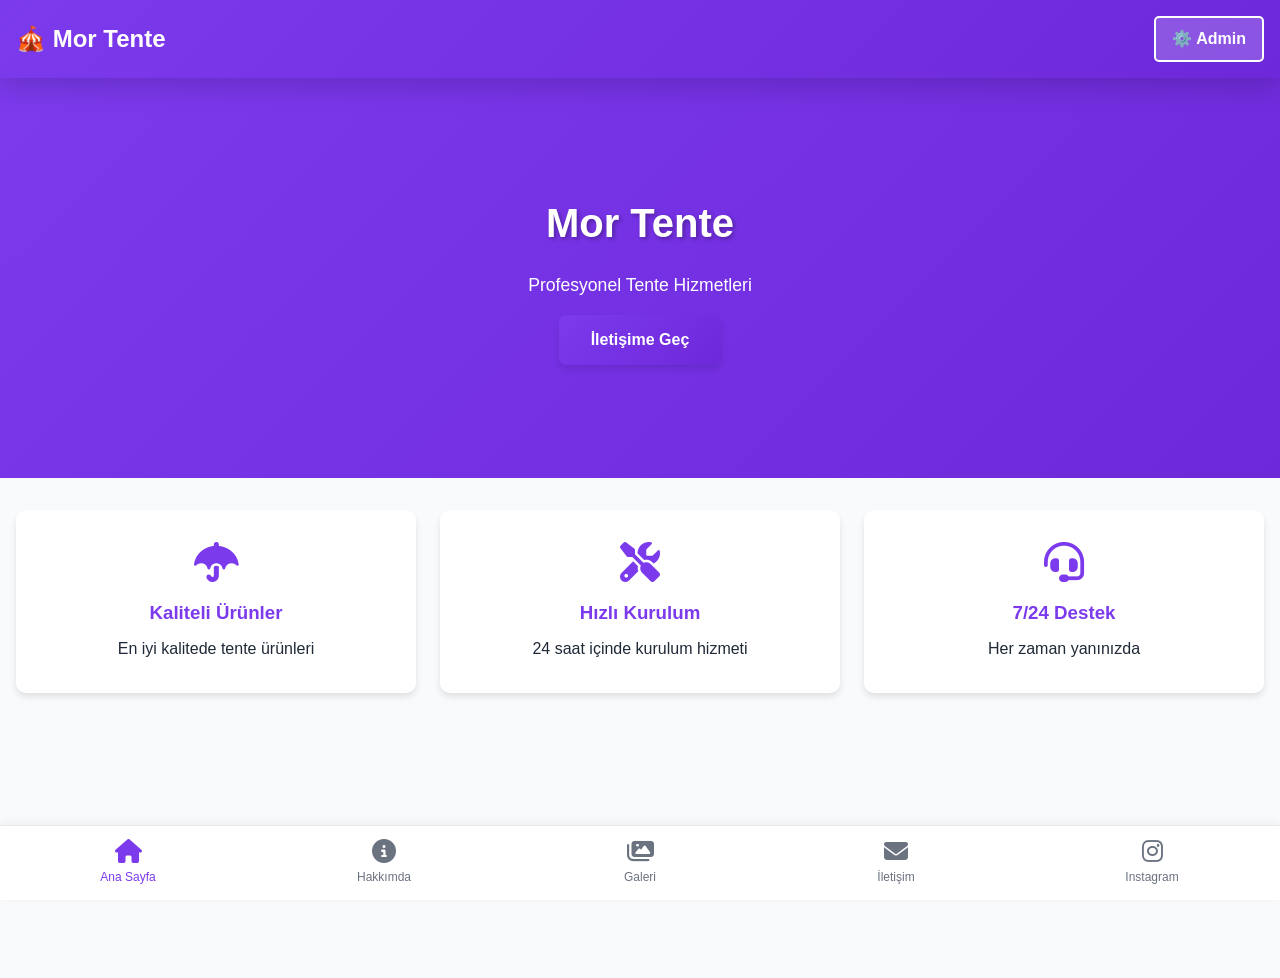
<file: index.html>
<!DOCTYPE html>
<html lang="tr">
<head>
    <meta charset="UTF-8">
    <meta name="viewport" content="width=device-width, initial-scale=1.0">
    <title>Mor Tente - Profesyonel Tente Hizmetleri</title>
    <link rel="stylesheet" href="assets/css/style.css">
    <link rel="stylesheet" href="https://cdnjs.cloudflare.com/ajax/libs/font-awesome/6.4.0/css/all.min.css">
</head>
<body>
    <div class="container">
        <header class="header">
            <div class="header-content">
                <h1 class="logo">🎪 Mor Tente</h1>
                <a href="admin/index.html" class="admin-btn">⚙️ Admin</a>
            </div>
        </header>

        <main class="main-content">
            <section id="home" class="page active">
                <div class="hero">
                    <div class="hero-overlay">
                        <h2>Mor Tente</h2>
                        <p>Profesyonel Tente Hizmetleri</p>
                        <button class="btn-primary" onclick="navigateTo('contact')">İletişime Geç</button>
                    </div>
                </div>
                <div class="features">
                    <div class="feature-card">
                        <i class="fas fa-umbrella"></i>
                        <h3>Kaliteli Ürünler</h3>
                        <p>En iyi kalitede tente ürünleri</p>
                    </div>
                    <div class="feature-card">
                        <i class="fas fa-tools"></i>
                        <h3>Hızlı Kurulum</h3>
                        <p>24 saat içinde kurulum hizmeti</p>
                    </div>
                    <div class="feature-card">
                        <i class="fas fa-headset"></i>
                        <h3>7/24 Destek</h3>
                        <p>Her zaman yanınızda</p>
                    </div>
                </div>
            </section>

            <section id="about" class="page">
                <div class="page-content">
                    <h2>Hakkımızda</h2>
                    <p>Mor Tente, 15 yıldan beri profesyonel tente hizmetleri sunmaktadır. Müşteri memnuniyeti bizim ilk önceliğimiz.</p>
                    <h3>Neden Biz?</h3>
                    <ul>
                        <li>✅ 15 yıllık deneyim</li>
                        <li>✅ Kaliteli malzeme</li>
                        <li>✅ Uygun fiyat</li>
                        <li>✅ Hızlı hizmet</li>
                        <li>✅ Profesyonel ekip</li>
                    </ul>
                </div>
            </section>

            <section id="gallery" class="page">
                <div class="page-content">
                    <h2>Galeri</h2>
                    <div class="gallery-grid" id="galleryGrid">
                        <div class="gallery-item"><div class="placeholder">📷 Resim 1</div></div>
                        <div class="gallery-item"><div class="placeholder">📷 Resim 2</div></div>
                        <div class="gallery-item"><div class="placeholder">📷 Resim 3</div></div>
                        <div class="gallery-item"><div class="placeholder">📷 Resim 4</div></div>
                        <div class="gallery-item"><div class="placeholder">📷 Resim 5</div></div>
                        <div class="gallery-item"><div class="placeholder">📷 Resim 6</div></div>
                    </div>
                </div>
            </section>

            <section id="contact" class="page">
                <div class="page-content">
                    <h2>İletişim</h2>
                    <form class="contact-form" id="contactForm">
                        <input type="text" placeholder="Adınız" required>
                        <input type="email" placeholder="Email" required>
                        <input type="tel" placeholder="Telefon" required>
                        <textarea placeholder="Mesajınız" rows="5" required></textarea>
                        <button type="submit" class="btn-primary">Gönder</button>
                    </form>
                    <div class="contact-info">
                        <h3>Bize Ulaşın</h3>
                        <p><i class="fas fa-phone"></i> 0555 123 4567</p>
                        <p><i class="fas fa-envelope"></i> info@mortente.com</p>
                        <p><i class="fas fa-map-marker-alt"></i> İstanbul, Türkiye</p>
                    </div>
                </div>
            </section>

            <section id="instagram" class="page">
                <div class="page-content">
                    <h2>Instagram</h2>
                    <p style="text-align: center;">Bizi Instagram'da takip edin</p>
                    <div style="text-align: center; margin: 2rem 0;">
                        <a href="https://instagram.com/mortente" target="_blank" class="btn-primary">
                            <i class="fab fa-instagram"></i> @mortente
                        </a>
                    </div>
                </div>
            </section>
        </main>

        <nav class="bottom-nav">
            <a href="#" class="nav-item active" data-page="home">
                <i class="fas fa-home"></i>
                <span>Ana Sayfa</span>
            </a>
            <a href="#" class="nav-item" data-page="about">
                <i class="fas fa-info-circle"></i>
                <span>Hakkımda</span>
            </a>
            <a href="#" class="nav-item" data-page="gallery">
                <i class="fas fa-images"></i>
                <span>Galeri</span>
            </a>
            <a href="#" class="nav-item" data-page="contact">
                <i class="fas fa-envelope"></i>
                <span>İletişim</span>
            </a>
            <a href="#" class="nav-item" data-page="instagram">
                <i class="fab fa-instagram"></i>
                <span>Instagram</span>
            </a>
        </nav>
    </div>

    <script src="assets/js/main.js"></script>
</body>
</html>
</file>
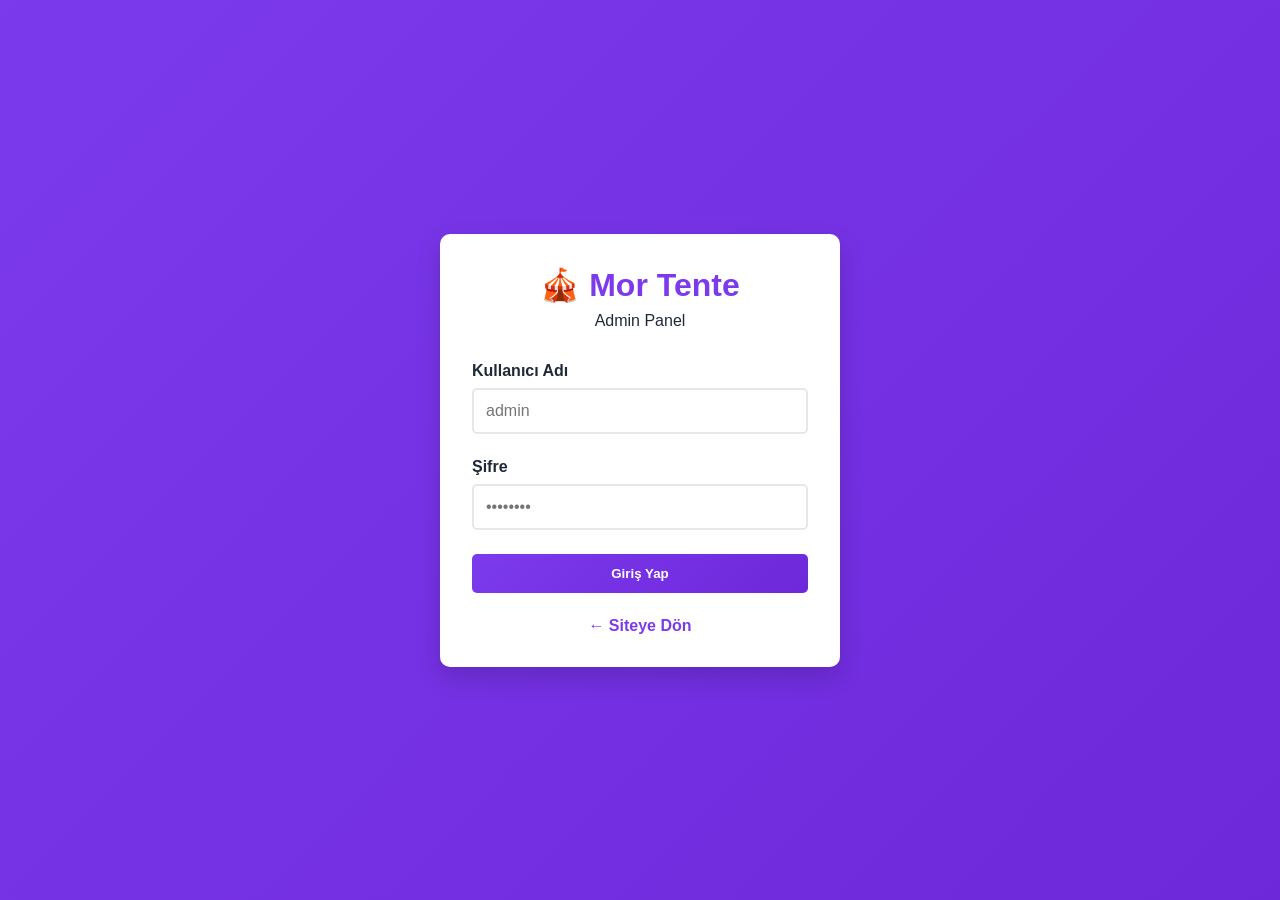
<file: admin/index.html>
<!DOCTYPE html>
<html lang="tr">
<head>
    <meta charset="UTF-8">
    <meta name="viewport" content="width=device-width, initial-scale=1.0">
    <title>Admin Panel - Mor Tente</title>
    <link rel="stylesheet" href="../assets/css/admin.css">
    <link rel="stylesheet" href="https://cdnjs.cloudflare.com/ajax/libs/font-awesome/6.4.0/css/all.min.css">
</head>
<body>
    <div class="login-container">
        <div class="login-box">
            <div class="login-header">
                <h1>🎪 Mor Tente</h1>
                <p>Admin Panel</p>
            </div>
            <form id="loginForm" class="login-form">
                <div class="form-group">
                    <label>Kullanıcı Adı</label>
                    <input type="text" placeholder="admin" id="username" required>
                </div>
                <div class="form-group">
                    <label>Şifre</label>
                    <input type="password" placeholder="••••••••" id="password" required>
                </div>
                <button type="submit" class="btn-login">Giriş Yap</button>
                <a href="../index.html" class="btn-back">← Siteye Dön</a>
            </form>
        </div>
    </div>

    <script src="../assets/js/admin.js"></script>
</body>
</html>
</file>
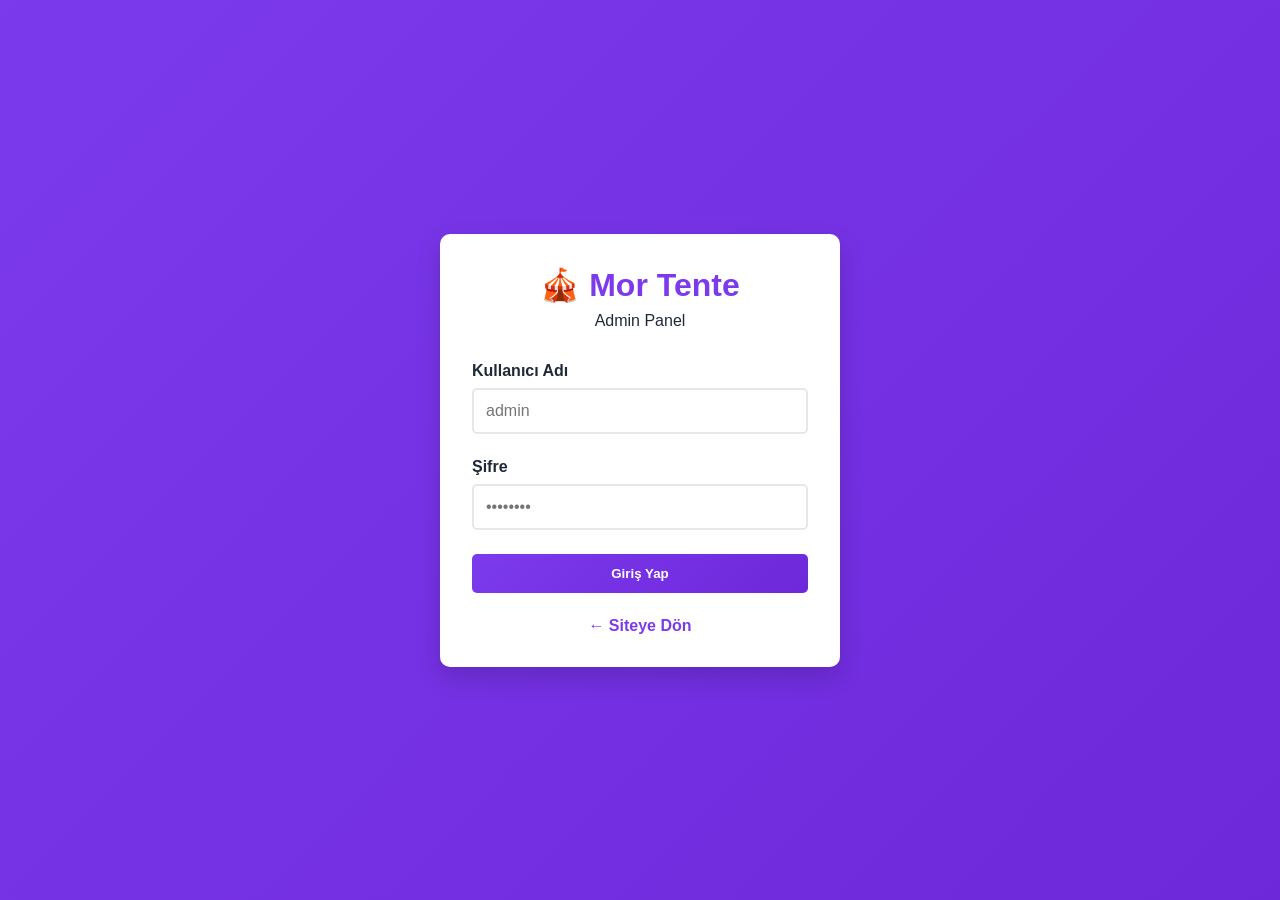
<file: admin/dashboard.html>
<!DOCTYPE html>
<html lang="tr">
<head>
    <meta charset="UTF-8">
    <meta name="viewport" content="width=device-width, initial-scale=1.0">
    <title>Dashboard - Mor Tente Admin</title>
    <link rel="stylesheet" href="../assets/css/admin.css">
    <link rel="stylesheet" href="https://cdnjs.cloudflare.com/ajax/libs/font-awesome/6.4.0/css/all.min.css">
</head>
<body>
    <div class="admin-container">
        <aside class="sidebar">
            <div class="sidebar-header">
                <h1>🎪 Admin</h1>
            </div>
            <nav class="sidebar-nav">
                <a href="#" class="nav-link active" data-section="dashboard">
                    <i class="fas fa-chart-line"></i>
                    <span>Dashboard</span>
                </a>
                <a href="#" class="nav-link" data-section="settings">
                    <i class="fas fa-cog"></i>
                    <span>Ayarlar</span>
                </a>
                <a href="#" class="nav-link" id="logoutBtn">
                    <i class="fas fa-sign-out-alt"></i>
                    <span>Çıkış</span>
                </a>
            </nav>
        </aside>

        <main class="main-admin">
            <section id="dashboard" class="section active">
                <div class="section-header">
                    <h2>Dashboard</h2>
                </div>
                <div class="stats-grid">
                    <div class="stat-card">
                        <i class="fas fa-eye"></i>
                        <div>
                            <h3>1,234</h3>
                            <p>Ziyaretçiler</p>
                        </div>
                    </div>
                    <div class="stat-card">
                        <i class="fas fa-envelope"></i>
                        <div>
                            <h3>42</h3>
                            <p>Yeni Mesaj</p>
                        </div>
                    </div>
                    <div class="stat-card">
                        <i class="fas fa-heart"></i>
                        <div>
                            <h3>98%</h3>
                            <p>Memnuniyet</p>
                        </div>
                    </div>
                </div>
            </section>

            <section id="settings" class="section">
                <div class="section-header">
                    <h2>Ayarlar</h2>
                </div>
                <form class="settings-form">
                    <div class="form-group">
                        <label>Ana Renk</label>
                        <input type="color" value="#7c3aed" id="primaryColor" onchange="changeThemeColor()">
                    </div>
                    <div class="form-group">
                        <label>Telefon</label>
                        <input type="tel" value="0555 123 4567" id="phone">
                    </div>
                    <div class="form-group">
                        <label>Email</label>
                        <input type="email" value="info@mortente.com" id="email">
                    </div>
                    <div class="form-group">
                        <label>Adres</label>
                        <input type="text" value="İstanbul, Türkiye" id="address">
                    </div>
                    <div class="form-group">
                        <label>Instagram Hesabı</label>
                        <input type="text" value="@mortente" id="instagram">
                    </div>
                    <button type="button" class="btn-primary" onclick="saveSettings()">Kaydet</button>
                </form>
            </section>
        </main>
    </div>

    <script src="../assets/js/admin.js"></script>
</body>
</html>
</file>
<file: assets/css/style.css>
:root {
    --primary-color: #7c3aed;
    --secondary-color: #6d28d9;
    --accent-color: #a78bfa;
    --text-color: #1f2937;
    --bg-color: #f9fafb;
    --white: #ffffff;
    --shadow: 0 4px 6px rgba(0, 0, 0, 0.1);
    --shadow-lg: 0 10px 25px rgba(0, 0, 0, 0.15);
}

* {
    margin: 0;
    padding: 0;
    box-sizing: border-box;
}

body {
    font-family: 'Segoe UI', Tahoma, Geneva, Verdana, sans-serif;
    background-color: var(--bg-color);
    color: var(--text-color);
    line-height: 1.6;
    overflow-x: hidden;
}

.container {
    width: 100%;
    padding-bottom: 80px;
}

.header {
    background: linear-gradient(135deg, var(--primary-color) 0%, var(--secondary-color) 100%);
    color: var(--white);
    padding: 1rem;
    box-shadow: var(--shadow-lg);
    position: sticky;
    top: 0;
    z-index: 100;
}

.header-content {
    display: flex;
    justify-content: space-between;
    align-items: center;
}

.logo {
    font-size: 1.5rem;
    font-weight: 700;
}

.admin-btn {
    background: rgba(255, 255, 255, 0.2);
    color: var(--white);
    border: 2px solid var(--white);
    padding: 0.5rem 1rem;
    border-radius: 5px;
    text-decoration: none;
    font-weight: 600;
    transition: 0.3s;
}

.admin-btn:hover {
    background: var(--white);
    color: var(--primary-color);
}

.main-content {
    min-height: calc(100vh - 80px);
}

.page {
    display: none;
    animation: fadeIn 0.5s ease-in;
}

.page.active {
    display: block;
}

@keyframes fadeIn {
    from { opacity: 0; transform: translateY(10px); }
    to { opacity: 1; transform: translateY(0); }
}

.hero {
    position: relative;
    height: 400px;
    background: linear-gradient(135deg, var(--primary-color) 0%, var(--secondary-color) 100%);
    display: flex;
    align-items: center;
    justify-content: center;
    color: var(--white);
    text-align: center;
}

.hero-overlay {
    display: flex;
    flex-direction: column;
    justify-content: center;
    align-items: center;
    gap: 1rem;
}

.hero-overlay h2 {
    font-size: 2.5rem;
    text-shadow: 2px 2px 4px rgba(0, 0, 0, 0.3);
}

.hero-overlay p {
    font-size: 1.1rem;
}

.features {
    display: grid;
    grid-template-columns: repeat(auto-fit, minmax(250px, 1fr));
    gap: 1.5rem;
    padding: 2rem 1rem;
}

.feature-card {
    background: var(--white);
    padding: 2rem;
    border-radius: 10px;
    text-align: center;
    box-shadow: var(--shadow);
    transition: transform 0.3s;
}

.feature-card:hover {
    transform: translateY(-5px);
    box-shadow: var(--shadow-lg);
}

.feature-card i {
    font-size: 2.5rem;
    color: var(--primary-color);
    margin-bottom: 1rem;
}

.feature-card h3 {
    color: var(--primary-color);
    margin-bottom: 0.5rem;
}

.page-content {
    padding: 2rem 1rem;
    max-width: 800px;
    margin: 0 auto;
}

.page-content h2 {
    color: var(--primary-color);
    margin-bottom: 1.5rem;
    font-size: 2rem;
    text-align: center;
}

.page-content h3 {
    color: var(--secondary-color);
    margin: 1.5rem 0 1rem;
}

.page-content p {
    margin-bottom: 1rem;
    color: #4b5563;
}

.page-content ul {
    list-style: none;
    margin: 1rem 0;
}

.page-content li {
    padding: 0.5rem 0;
    color: #4b5563;
}

.gallery-grid {
    display: grid;
    grid-template-columns: repeat(auto-fill, minmax(180px, 1fr));
    gap: 1rem;
    margin-top: 2rem;
}

.gallery-item {
    border-radius: 10px;
    overflow: hidden;
    box-shadow: var(--shadow);
    aspect-ratio: 1;
    background: var(--white);
}

.placeholder {
    width: 100%;
    height: 100%;
    display: flex;
    align-items: center;
    justify-content: center;
    background: linear-gradient(135deg, #e0e7ff 0%, #f0f0ff 100%);
    font-size: 2rem;
    color: var(--primary-color);
}

.contact-form {
    display: flex;
    flex-direction: column;
    gap: 1rem;
    margin-bottom: 2rem;
}

.contact-form input,
.contact-form textarea {
    padding: 1rem;
    border: 2px solid #e5e7eb;
    border-radius: 8px;
    font-family: inherit;
    font-size: 1rem;
}

.contact-form input:focus,
.contact-form textarea:focus {
    outline: none;
    border-color: var(--primary-color);
}

.contact-info {
    background: var(--white);
    padding: 1.5rem;
    border-radius: 10px;
    box-shadow: var(--shadow);
}

.contact-info h3 {
    color: var(--primary-color);
    margin-bottom: 1rem;
}

.contact-info p {
    margin: 0.5rem 0;
    display: flex;
    align-items: center;
    gap: 0.5rem;
}

.contact-info i {
    color: var(--primary-color);
}

.btn-primary {
    background: linear-gradient(135deg, var(--primary-color), var(--secondary-color));
    color: var(--white);
    padding: 1rem 2rem;
    border: none;
    border-radius: 8px;
    font-size: 1rem;
    font-weight: 600;
    cursor: pointer;
    transition: transform 0.3s, box-shadow 0.3s;
    box-shadow: var(--shadow);
}

.btn-primary:hover {
    transform: translateY(-2px);
    box-shadow: var(--shadow-lg);
}

.bottom-nav {
    position: fixed;
    bottom: 0;
    left: 0;
    right: 0;
    background: var(--white);
    border-top: 1px solid #e5e7eb;
    display: flex;
    justify-content: space-around;
    box-shadow: 0 -2px 10px rgba(0, 0, 0, 0.05);
    z-index: 99;
}

.nav-item {
    flex: 1;
    display: flex;
    flex-direction: column;
    align-items: center;
    justify-content: center;
    padding: 0.8rem 0.5rem;
    color: #6b7280;
    text-decoration: none;
    font-size: 0.75rem;
    transition: 0.3s;
    gap: 0.3rem;
}

.nav-item i {
    font-size: 1.5rem;
}

.nav-item.active {
    color: var(--primary-color);
}

.nav-item:hover {
    color: var(--primary-color);
}

@media (max-width: 480px) {
    .hero-overlay h2 { font-size: 1.8rem; }
    .hero-overlay p { font-size: 0.95rem; }
    .features { grid-template-columns: 1fr; }
    .gallery-grid { grid-template-columns: repeat(2, 1fr); }
}
</file>
<file: assets/css/admin.css>
:root {
    --primary-color: #7c3aed;
    --secondary-color: #6d28d9;
    --accent-color: #a78bfa;
    --text-color: #1f2937;
    --bg-color: #f9fafb;
    --white: #ffffff;
    --shadow: 0 4px 6px rgba(0, 0, 0, 0.1);
    --shadow-lg: 0 10px 25px rgba(0, 0, 0, 0.15);
}

* {
    margin: 0;
    padding: 0;
    box-sizing: border-box;
}

body {
    font-family: 'Segoe UI', Tahoma, Geneva, Verdana, sans-serif;
    background-color: var(--bg-color);
    color: var(--text-color);
}

.login-container {
    display: flex;
    justify-content: center;
    align-items: center;
    min-height: 100vh;
    background: linear-gradient(135deg, var(--primary-color) 0%, var(--secondary-color) 100%);
    padding: 1rem;
}

.login-box {
    background: var(--white);
    padding: 2rem;
    border-radius: 10px;
    box-shadow: var(--shadow-lg);
    width: 100%;
    max-width: 400px;
}

.login-header {
    text-align: center;
    margin-bottom: 2rem;
}

.login-header h1 {
    color: var(--primary-color);
    font-size: 2rem;
    margin-bottom: 0.5rem;
}

.login-form {
    display: flex;
    flex-direction: column;
    gap: 1.5rem;
}

.form-group {
    display: flex;
    flex-direction: column;
    gap: 0.5rem;
}

.form-group label {
    font-weight: 600;
}

.form-group input {
    padding: 0.75rem;
    border: 2px solid #e5e7eb;
    border-radius: 5px;
    font-size: 1rem;
}

.form-group input:focus {
    outline: none;
    border-color: var(--primary-color);
}

.btn-login {
    background: linear-gradient(135deg, var(--primary-color), var(--secondary-color));
    color: var(--white);
    padding: 0.75rem;
    border: none;
    border-radius: 5px;
    font-weight: 600;
    cursor: pointer;
    transition: transform 0.3s;
}

.btn-login:hover {
    transform: translateY(-2px);
}

.btn-back {
    text-align: center;
    color: var(--primary-color);
    text-decoration: none;
    font-weight: 600;
}

.admin-container {
    display: flex;
    min-height: 100vh;
}

.sidebar {
    width: 250px;
    background: linear-gradient(180deg, var(--primary-color), var(--secondary-color));
    color: var(--white);
    padding: 1.5rem 0;
    position: fixed;
    left: 0;
    top: 0;
    height: 100vh;
    overflow-y: auto;
    z-index: 1000;
    box-shadow: var(--shadow-lg);
}

.sidebar-header {
    padding: 0 1.5rem;
    margin-bottom: 2rem;
}

.sidebar-header h1 {
    font-size: 1.5rem;
}

.sidebar-nav {
    display: flex;
    flex-direction: column;
    gap: 1rem;
}

.nav-link {
    display: flex;
    align-items: center;
    gap: 1rem;
    color: rgba(255, 255, 255, 0.7);
    text-decoration: none;
    padding: 0.75rem 1.5rem;
    transition: 0.3s;
    border-left: 3px solid transparent;
}

.nav-link:hover,
.nav-link.active {
    color: var(--white);
    background: rgba(255, 255, 255, 0.1);
    border-left-color: var(--white);
}

.main-admin {
    margin-left: 250px;
    padding: 2rem;
    flex: 1;
}

.section {
    display: none;
}

.section.active {
    display: block;
}

.section-header {
    margin-bottom: 2rem;
}

.section-header h2 {
    color: var(--primary-color);
    font-size: 1.8rem;
}

.stats-grid {
    display: grid;
    grid-template-columns: repeat(auto-fit, minmax(200px, 1fr));
    gap: 1.5rem;
    margin-bottom: 2rem;
}

.stat-card {
    background: var(--white);
    padding: 1.5rem;
    border-radius: 10px;
    box-shadow: var(--shadow);
    display: flex;
    align-items: center;
    gap: 1rem;
}

.stat-card i {
    font-size: 2rem;
    color: var(--primary-color);
}

.stat-card h3 {
    font-size: 1.5rem;
}

.settings-form {
    background: var(--white);
    padding: 2rem;
    border-radius: 10px;
    box-shadow: var(--shadow);
    max-width: 600px;
    display: flex;
    flex-direction: column;
    gap: 1.5rem;
}

.settings-form input {
    padding: 0.75rem;
    border: 2px solid #e5e7eb;
    border-radius: 5px;
    font-size: 1rem;
    font-family: inherit;
}

.settings-form input:focus {
    outline: none;
    border-color: var(--primary-color);
}

.settings-form input[type="color"] {
    width: 100px;
    height: 50px;
}

.btn-primary {
    background: linear-gradient(135deg, var(--primary-color), var(--secondary-color));
    color: var(--white);
    padding: 0.75rem 1.5rem;
    border: none;
    border-radius: 5px;
    font-weight: 600;
    cursor: pointer;
    transition: transform 0.3s;
}

.btn-primary:hover {
    transform: translateY(-2px);
}

@media (max-width: 768px) {
    .sidebar { width: 200px; }
    .main-admin { margin-left: 200px; }
}

@media (max-width: 600px) {
    .sidebar { width: 60px; padding: 1rem 0; }
    .sidebar-header h1 { display: none; }
    .nav-link span { display: none; }
    .nav-link { justify-content: center; }
    .main-admin { margin-left: 60px; }
}
</file>
